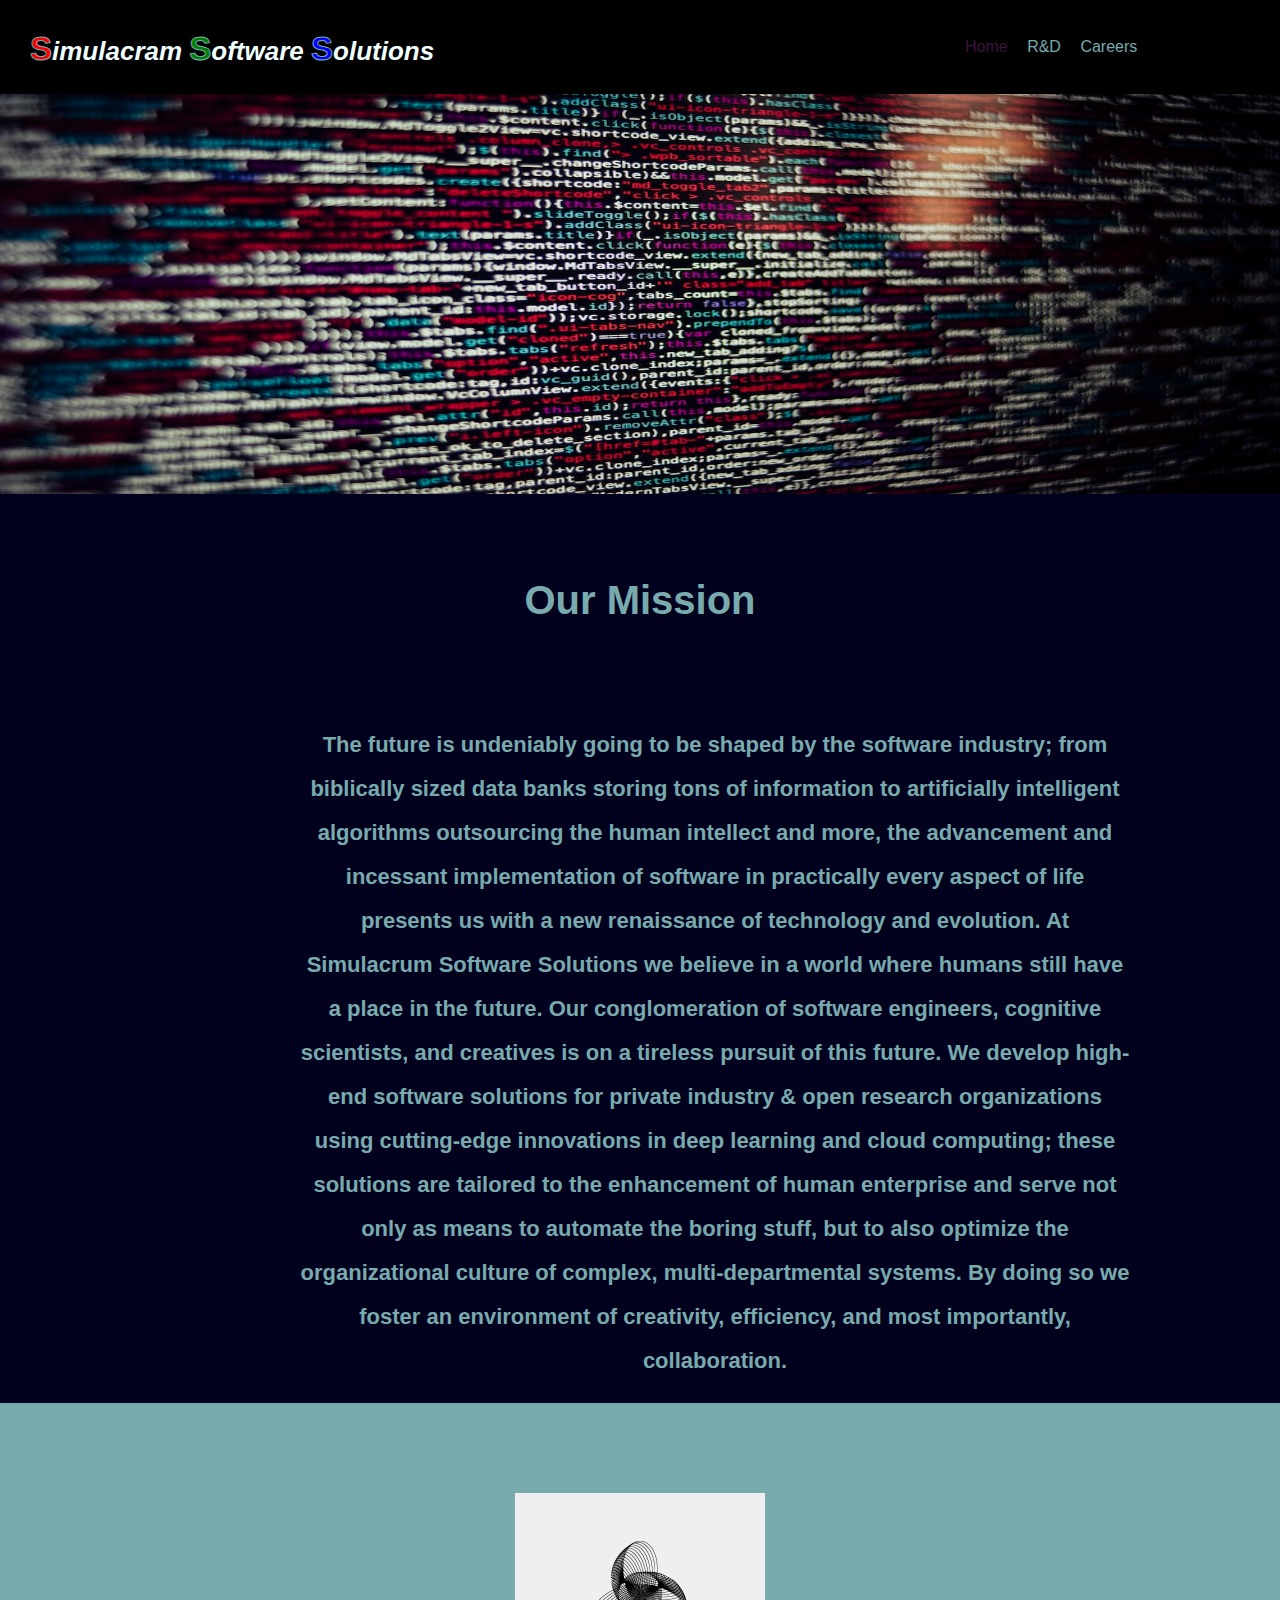
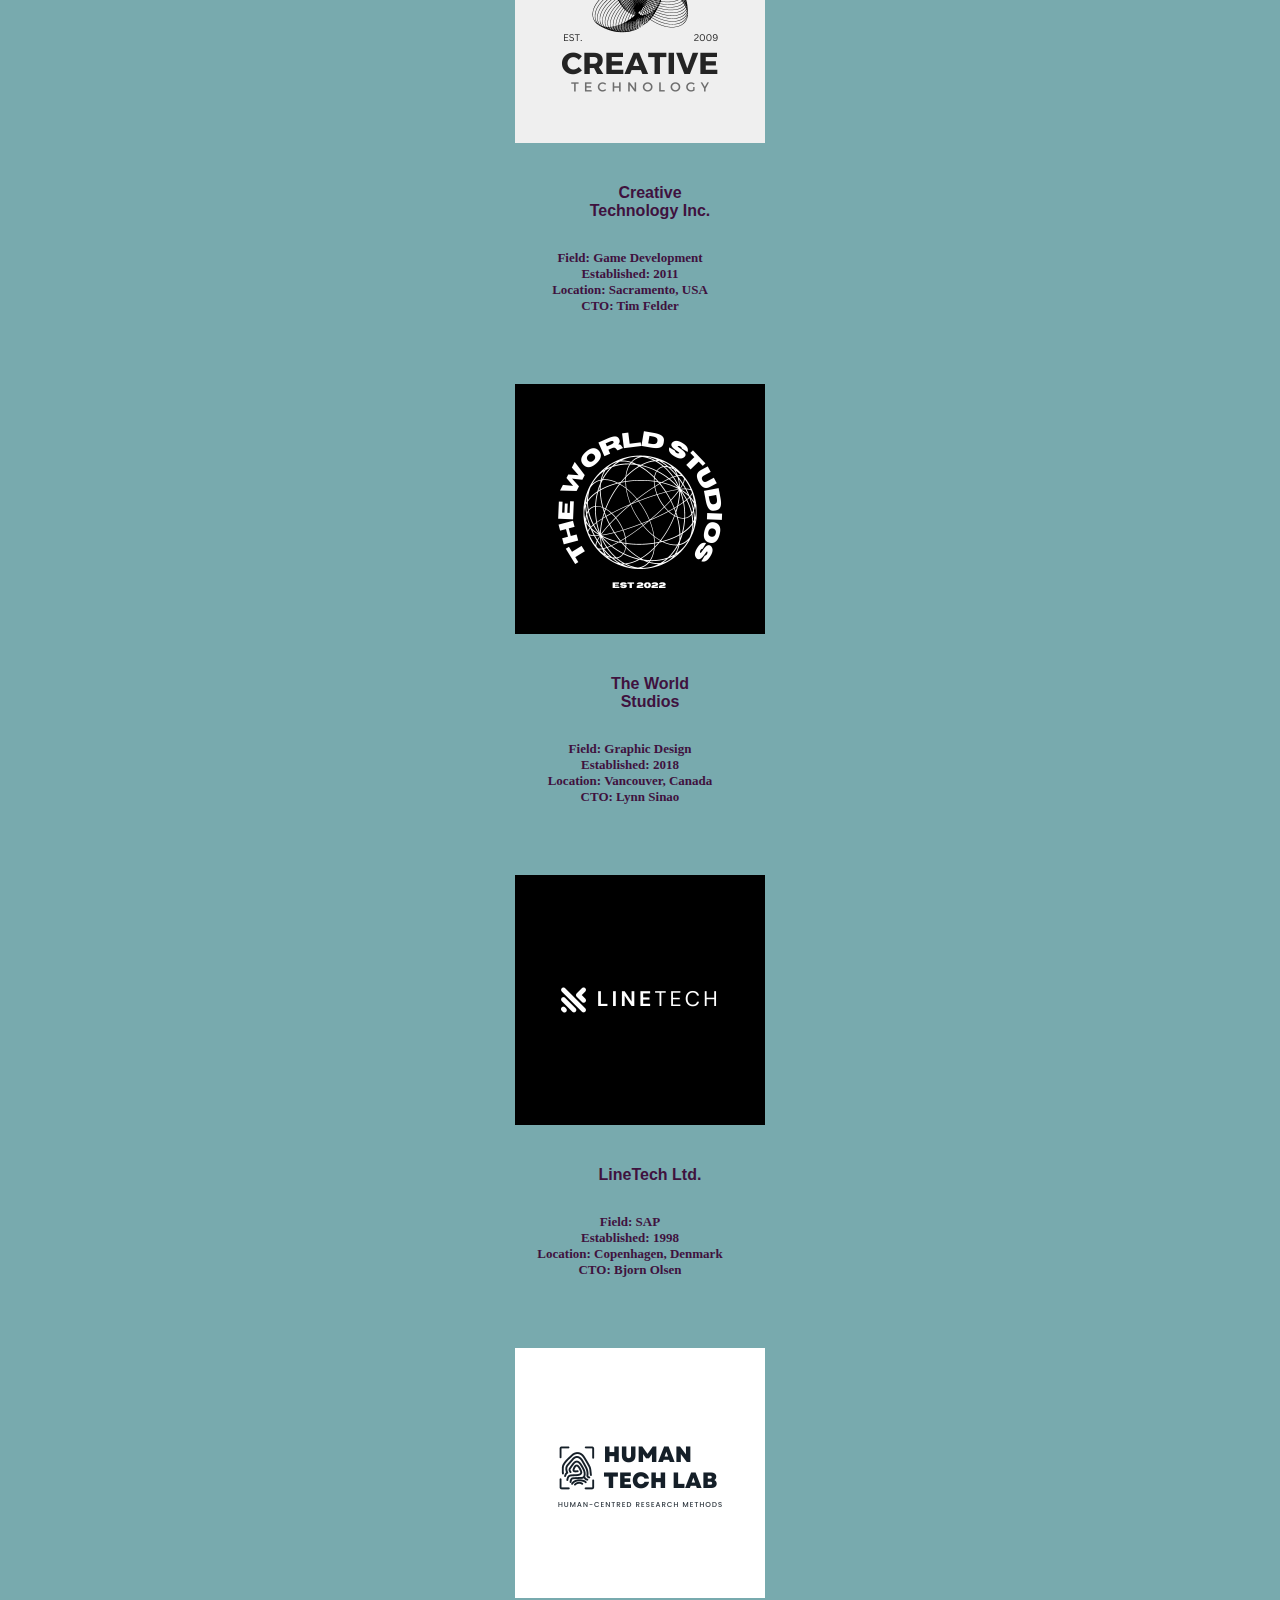
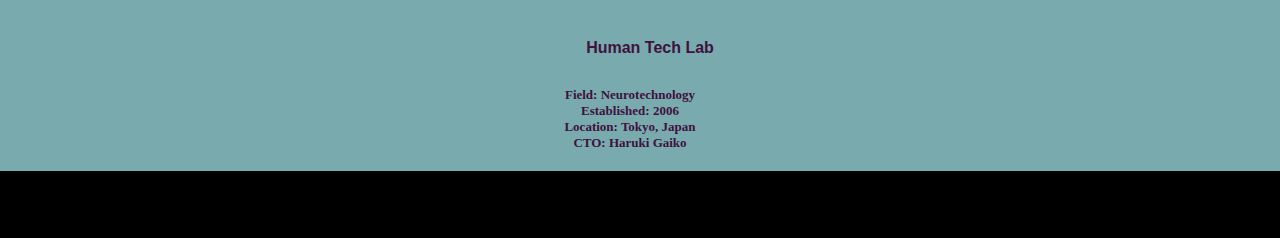
<file: index.html>
<!DOCTYPE html>
<html lang="en">
<head>
    <meta charset="UTF-8">
    <meta name="viewport" content="width=device-width, initial-scale=1.0">
    <title>Data Solutions</title>
    <link href="https://cdn.jsdelivr.net/npm/bootstrap@5.3.0/dist/css/bootstrap.min.css" rel="stylesheet" integrity="sha384-9ndCyUaIbzAi2FUVXJi0CjmCapSmO7SnpJef0486qhLnuZ2cdeRhO02iuK6FUUVM" crossorigin="anonymous">
    <link rel="stylesheet" href="style.css">
</head>
<body>
    <header>
        <h1 class="site-title"><span id="S1">S</span>imulacram <span id="S2">S</span>oftware <span id="S3">S</span>olutions</h1>
        <nav>
             <ul>
                <li><a href="#" class="active">Home</a></li>
                <li><a href="r&d.html">R&D</a></li>
                <li><a href="careers.html">Careers</a></li>
            </ul>
        </nav>
    </header>
    <div class="banner">
        <img src="photo-1594729095022-e2f6d2eece9c.jpg" width="100%">
    </div>
    <h2 id="M">Our Mission<h2>
    <p id="m">The future is undeniably going to be shaped by the software industry; from biblically sized data banks storing tons of information to artificially intelligent algorithms outsourcing the human intellect and more, the advancement and incessant implementation of software in practically every aspect of life presents us with a new renaissance of technology and evolution. At Simulacrum Software Solutions we believe in a world where humans still have a place in the future. Our conglomeration of software engineers, cognitive scientists, and creatives is on a tireless pursuit of this future. We develop high-end software solutions for private industry & open research organizations using cutting-edge innovations in deep learning and cloud computing; these solutions are tailored to the enhancement of human enterprise and serve not only as means to automate the boring stuff, but to also optimize the organizational culture of complex, multi-departmental systems. By doing so we foster an environment of creativity, efficiency, and most importantly,<br> collaboration.</p>
    <div class="clientele">
        <div class="client">
            <div class="logo">
                <img alt="image not found" src="Black and Grey Clean Modern Minimalist Creative Technology Logo.png">
            </div>
            <h3>Creative Technology Inc.</h3><br>
            <ul>
                <li>Field: Game Development</li>
                <li>Established: 2011</li>
                <li>Location: Sacramento, USA</li>
                <li>CTO: Tim Felder</li>
            </ul>
        </div>
        <div class="client">
            <div class="logo">
                <img alt="image not found" src="Black And White Modern Vintage Retro Brand Logo.png">
            </div>
            <h3>The World Studios</h3>
            <ul>
                <li>Field: Graphic Design</li>
                <li>Established: 2018</li>
                <li>Location: Vancouver, Canada</li>
                <li>CTO: Lynn Sinao</li>
            </ul>
        </div>
        <div class="client">
            <div class="logo">
                <img alt="image not found" src="Futuristic Modern Black and White Logo.png">
            </div>
            <h3>LineTech Ltd.</h3>
            <ul>
                <li>Field: SAP</li>
                <li>Established: 1998</li>
                <li>Location: Copenhagen, Denmark</li>
                <li>CTO: Bjorn Olsen</li>
            </ul>
        </div>
        <div class="client">
            <div class="logo">
                <img alt="image not found" src="Yellow Modern Research Laboratory Logo.png">
            </div>
            <h3>Human Tech Lab</h3>
            <ul>
                <li>Field: Neurotechnology</li>
                <li>Established: 2006</li>
                <li>Location: Tokyo, Japan</li>
                <li>CTO: Haruki Gaiko</li>
            </ul>
        </div>

    </div>

    <footer>
        <span>Empty Space</span>
      </footer>
    
</body>
</html>
</file>
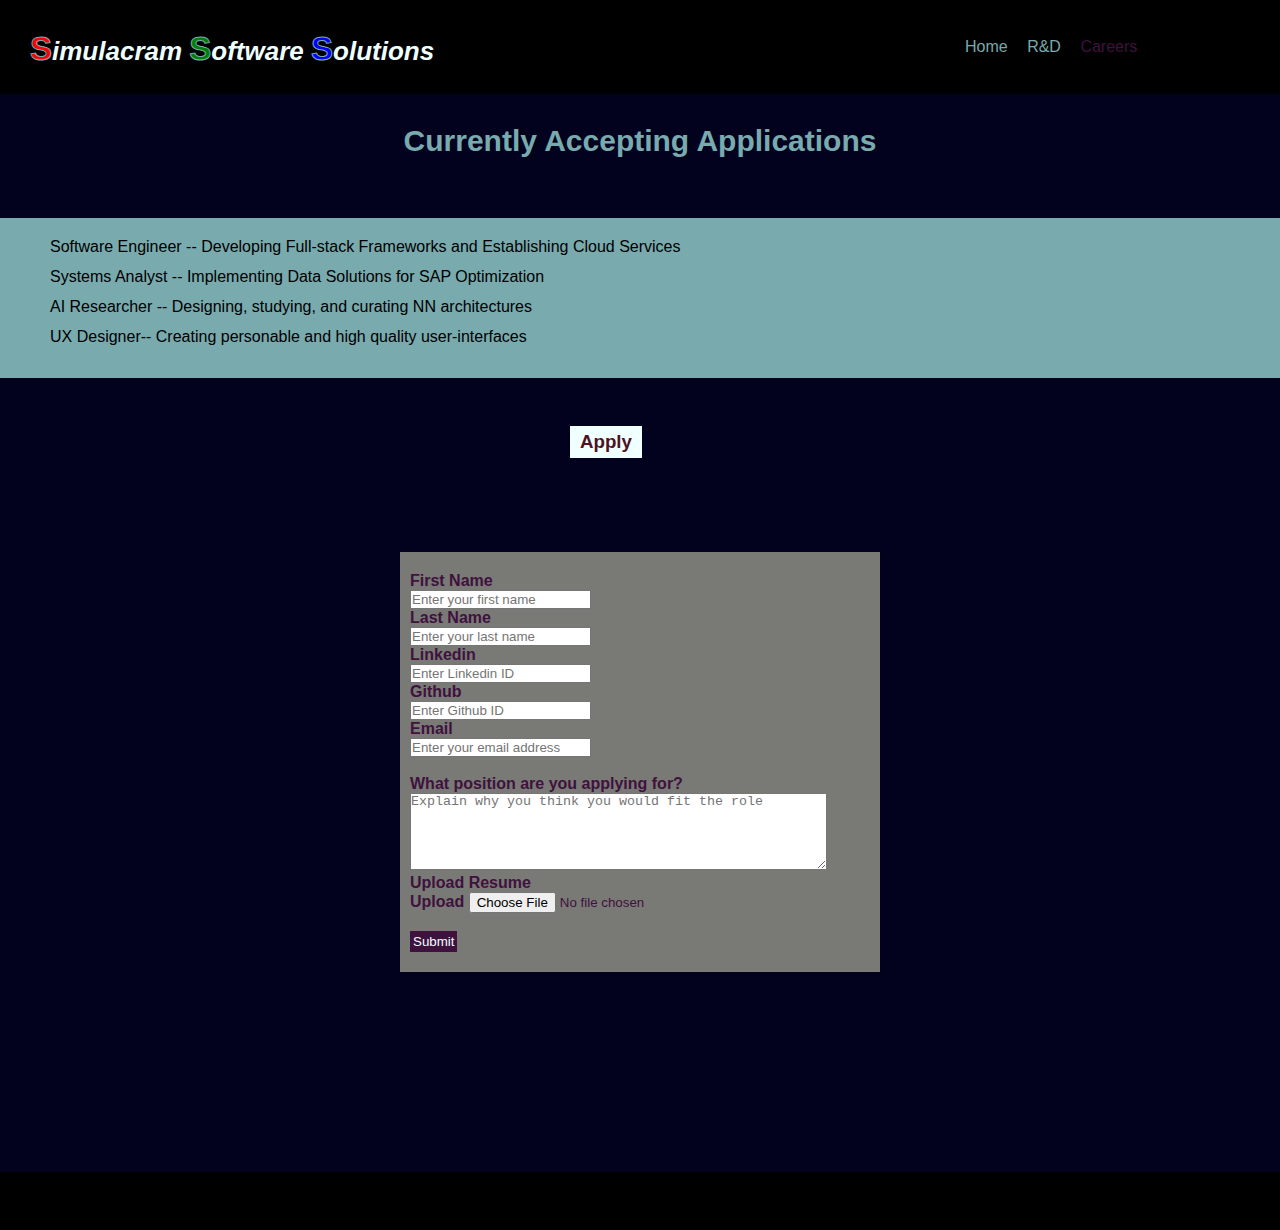
<file: careers.html>
<!DOCTYPE html>
<html lang="en">
<head>
    <meta charset="UTF-8">
    <meta name="viewport" content="width=device-width, initial-scale=1.0">
    <title>Document</title>
    <link href="https://cdn.jsdelivr.net/npm/bootstrap@5.3.0/dist/css/bootstrap.min.css" rel="stylesheet" integrity="sha384-9ndCyUaIbzAi2FUVXJi0CjmCapSmO7SnpJef0486qhLnuZ2cdeRhO02iuK6FUUVM" crossorigin="anonymous">
    <link rel="stylesheet" href="style.css">
</head>
<body>

    <header>
        <h1 class="site-title"><span id="S1">S</span>imulacram <span id="S2">S</span>oftware <span id="S3">S</span>olutions</h1>
        <nav>
             <ul>
                <li><a href="index.html">Home</a></li>
                <li><a href="r&d.html">R&D</a></li>
                <li><a href="#" class="active">Careers</a></li>
            </ul>
        </nav>
       
    </header>
    <h2 id="C">Currently Accepting Applications</h2>
    <ul class="c">
        <li>Software Engineer -- Developing Full-stack Frameworks and Establishing Cloud Services</li>
        <li>Systems Analyst -- Implementing Data Solutions for SAP Optimization</li>
        <li>AI Researcher -- Designing, studying, and curating NN architectures</li>
        <li>UX Designer-- Creating personable and high quality user-interfaces </li>
    </ul>
    <br><h3>Apply</h3>
    <form>
        <p>
            <label>First Name</label><br>
            <input type="text" placeholder="Enter your first name">
        </p>
        <p>
            <label>Last Name</label><br>
            <input type="text" placeholder="Enter your last name">
        </p>
        <p>
            <label>Linkedin</label><br>
            <input type="text"  placeholder="Enter Linkedin ID">
        </p>
        <p>
            <label>Github</label><br>
            <input type="text"  placeholder="Enter Github ID">
        </p>
        <p>
            <label>Email</label><br>
            <input type="email" placeholder="Enter your email address">
        </p>
        <p>
            <br><label>What position are you applying for?</label><br>
            <textarea placeholder="Explain why you think you would fit the role" rows="5" cols="50"></textarea>
        </p>
        <label>Upload Resume</label>
        <div class="input-group mb-3">
            <label class="input-group-text" for="inputGroupFile01">Upload</label>
            <input type="file" class="form-control" id="inputGroupFile01">
          </div>

        <br><button id="submit" type="submit">Submit</button>
    </form>

    <footer>
        <span>Empty Space</span>
      </footer>
    
</body>
</html>
</file>
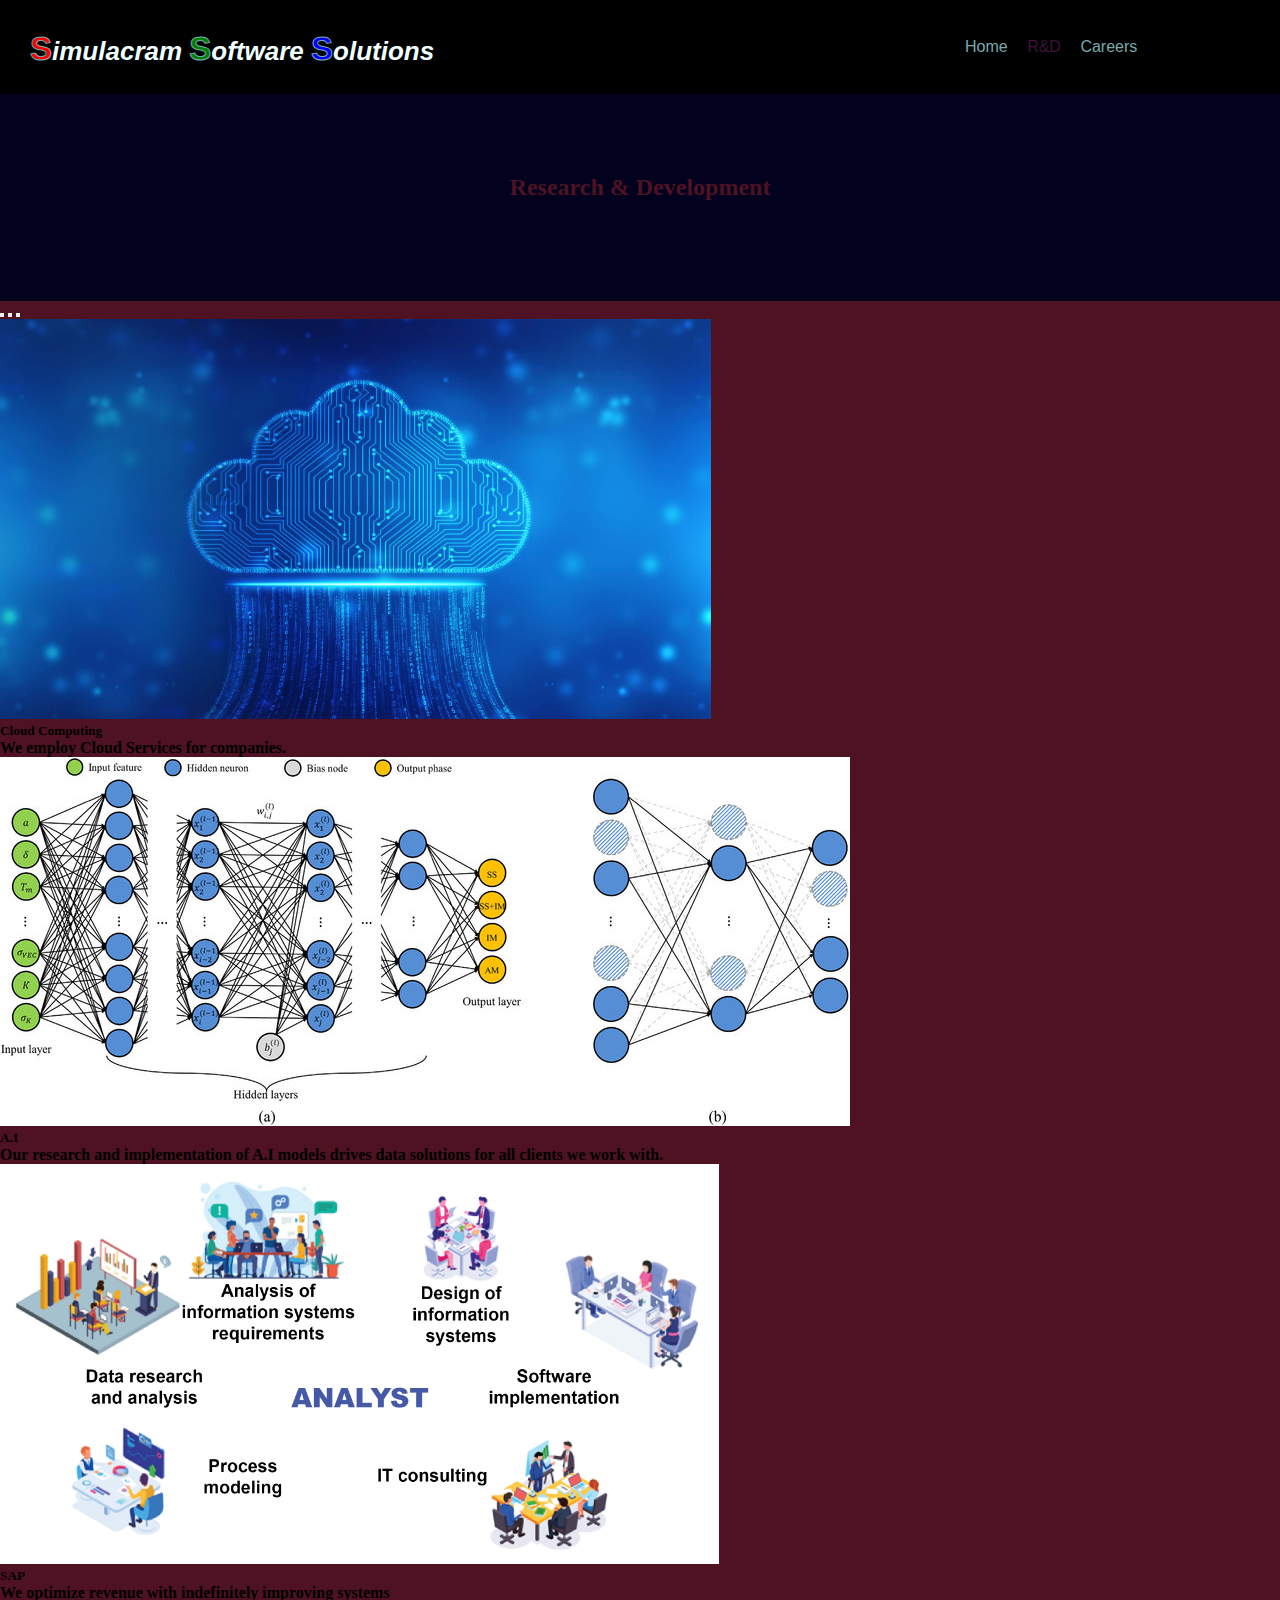
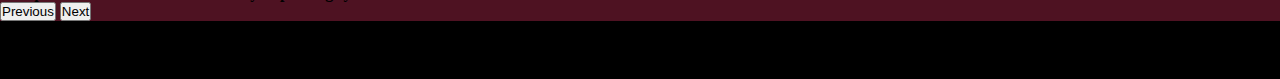
<file: r&d.html>
<!DOCTYPE html>
<html lang="en">
<head>
    <meta charset="UTF-8">
    <meta name="viewport" content="width=device-width, initial-scale=1.0">
    <title>Document</title>
    <link href="https://cdn.jsdelivr.net/npm/bootstrap@5.3.0/dist/css/bootstrap.min.css" rel="stylesheet" integrity="sha384-9ndCyUaIbzAi2FUVXJi0CjmCapSmO7SnpJef0486qhLnuZ2cdeRhO02iuK6FUUVM" crossorigin="anonymous">
    <link rel="stylesheet" href="style.css">
    <script src="https://cdn.jsdelivr.net/npm/bootstrap@5.3.0/dist/js/bootstrap.bundle.min.js" integrity="sha384-geWF76RCwLtnZ8qwWowPQNguL3RmwHVBC9FhGdlKrxdiJJigb/j/68SIy3Te4Bkz" crossorigin="anonymous"></script>
   
   <style>
      h5{
        color: black;
      }

      p{
        color: black;
        font-weight: bold;
      }
    </style>
</head>
<body>
    <header>
        <h1 class="site-title"><span id="S1">S</span>imulacram <span id="S2">S</span>oftware <span id="S3">S</span>olutions</h1>
        <nav>
             <ul>
                <li><a href="index.html">Home</a></li>
                <li><a href="#" class="active">R&D</a></li>
                <li><a href="careers.html">Careers</a></li>
            </ul>
        </nav>
    </header>
    <h2 id="rhd">Research & Development</h2>
    
    <div id="carouselExampleCaptions" class="carousel slide">
      <div class="carousel-indicators">
        <button type="button" data-bs-target="#carouselExampleCaptions" data-bs-slide-to="0" class="active" aria-current="true" aria-label="Slide 1"></button>
        <button type="button" data-bs-target="#carouselExampleCaptions" data-bs-slide-to="1" aria-label="Slide 2"></button>
        <button type="button" data-bs-target="#carouselExampleCaptions" data-bs-slide-to="2" aria-label="Slide 3"></button>
      </div>
      <div class="carousel-inner">
        <div class="carousel-item active">
          <img src="Cloud_Computing_Thumbnail.jpg" class="d-block w-100" alt="...">
          <div class="carousel-caption d-none d-md-block">
            <h5>Cloud Computing</h5>
            <p>We employ Cloud Services for companies.</p>
          </div>
        </div>
        <div class="carousel-item">
          <img src="Schematic-diagram-of-the-deep-neural-network-a-an-architecture-of-DNN-model-comprised.png" class="d-block w-100" alt="...">
          <div class="carousel-caption d-none d-md-block">
            <h5>A.I</h5>
            <p>Our research and implementation of A.I models drives data solutions for all clients we work with.</p>
          </div>
        </div>
        <div class="carousel-item">
          <img src="image1.png" class="d-block w-100" alt="...">
          <div class="carousel-caption d-none d-md-block">
            <h5>SAP</h5>
            <p>We optimize revenue with indefinitely improving systems</p>
          </div>
        </div>
      </div>
      <button class="carousel-control-prev" type="button" data-bs-target="#carouselExampleCaptions" data-bs-slide="prev">
        <span class="carousel-control-prev-icon" aria-hidden="true"></span>
        <span class="visually-hidden">Previous</span>
      </button>
      <button class="carousel-control-next" type="button" data-bs-target="#carouselExampleCaptions" data-bs-slide="next">
        <span class="carousel-control-next-icon" aria-hidden="true"></span>
        <span class="visually-hidden">Next</span>
      </button>
    </div>
      <footer>
        <span>Empty Space</span>
      </footer>
</body>
</html>
</file>
<file: style.css>
/*metallic blue: 78aaae*/ 
/*black: 1b1b22*/
/*medium gray: 797975*/
/*burgundy: 4e1222*/
/*violet: #3f123e*/




*{
    margin:0;
    padding:0;
}

body{
    background-color: rgb(2, 2, 30);
}

header{
    color: azure;
    background-color: black;
    padding: 20px 0;
    font-family: Arial, Helvetica, sans-serif;
    


}

nav{
    position: relative;
    margin-left: 950px;
    margin-top: -30px;
    padding-bottom: 18px;
}


nav li{

    list-style: none;
    display: inline-block;
    margin-left: 15px;
}

nav li a{
    color:#78aaae;
    text-decoration: none;
}

nav li a:hover {
    color: #4e1222;
}

nav li a.active{
    color: #3f123e;
}

.site-title{
    font-weight: bold;
    font-size: 26px;
    margin-left: 30px;
    display: inline-block;
    margin-top: 10px;
    font-style: italic;
    font-family: 'Lucida Sans', 'Lucida Sans Regular', 'Lucida Grande', 'Lucida Sans Unicode', Geneva, Verdana, sans-serif;
}

#S1{
    color:red;
    -webkit-text-stroke-width: 1px;
    -webkit-text-stroke-color: #78aaae;
    font-size: 33px;
    font-style: normal;
}

#S2{
    color:green;
    -webkit-text-stroke-width: 1px;
    -webkit-text-stroke-color: #78aaae;
    font-size: 33px;
    font-style: normal;

}

#S3{
    color:blue;
    -webkit-text-stroke-width: 1px;
    -webkit-text-stroke-color: #78aaae;
    font-size: 33px;
    font-style: normal;

}

img{
    max-height: 400px;
}

#M{
    color: #78aaae;
    text-align: center;
    margin-left: 0px;
    padding-top: -40px;
    font-size: 40px;
    font-family: 'Lucida Sans', 'Lucida Sans Regular', 'Lucida Grande', 'Lucida Sans Unicode', Geneva, Verdana, sans-serif;
    padding-bottom: 10px;
}

#m {
    color: #78aaae;
    font-size: 22px;
    max-width: 1000px;
    font-family: Arial, Helvetica, sans-serif;
    padding: 10px 150px;
    line-height:  2;
    text-align: center;
    margin-left: 150px;
    padding-bottom: 20px;

    
}

.clientele{
    display: block;
    background-color: #78aaae;
    padding: 20px 0;
    
    

}

.client ul li{
    list-style-type: none;
}

.client ul{
    margin-left: -20px;
}

.logo{
    padding: 20px 50px;
    margin-top: 50px;
}
    


.logo img{
    width: 250px;
    

}


form{
    margin: 100px 400px;
    background-color:#797975 ;
    color:#3f123e;
    font-weight: bold;
    font-family: Arial, Helvetica, sans-serif;
    padding: 20px 10px;
    margin-bottom: 200px;
    

}
form button{
    margin-right: 300px;
    background-color:#3f123e;
    color: azure;
    font-family: 'Lucida Sans', 'Lucida Sans Regular', 'Lucida Grande', 'Lucida Sans Unicode', Geneva, Verdana, sans-serif;
    padding: 3px 3px;
    outline: none;
    border: none;
}

button:hover{
    color: #3f123e;
    background-color: azure;
}

#C{
    
    margin-top: 30px;
    font-size: 30px;
    color:#78aaae;
    font-family:'Lucida Sans', 'Lucida Sans Regular', 'Lucida Grande', 'Lucida Sans Unicode', Geneva, Verdana, sans-serif;
    font-weight: bold;
    text-align: center;
    margin-bottom: 60px;
}

.c{
    background-color: #78aaae;
    padding: 20px 50px;
    font-family: Arial, Helvetica, sans-serif;
    

}

.c li{
    list-style: none;
    margin-bottom: 12px;
    
}

.carousel{
    background-color:#4e1222;
    margin-top: 100px;
    height: 25%;

}
h3{
    color:#4e1222;
    text-align: center;
    font-family: 'Gill Sans', 'Gill Sans MT', Calibri, 'Trebuchet MS', sans-serif;
    background-color: azure;
    display:inline-block;
    margin-left: 570px;
    padding: 5px 10px;
    margin-top: 30px;
    margin-bottom: -30px;

}

h2{
    text-align: center;
    color: #4e1222;
    margin-top: 80px;
}

.client h3{
    font-size: 16px;
    color: #3f123e;
    margin-right: 550px;
    margin-bottom: 25px;
    margin-top: 10px;
    background: none;

}

.client li{
    color: #3f123e;
    font-size: 13px;
    
}

footer{
    background-color: black;
    color: black;
    padding: 20px 0;
    margin-bottom: -10px;
}
    
.container{
    display: grid;

}

.carousel-item{
    color:black
}
</file>
